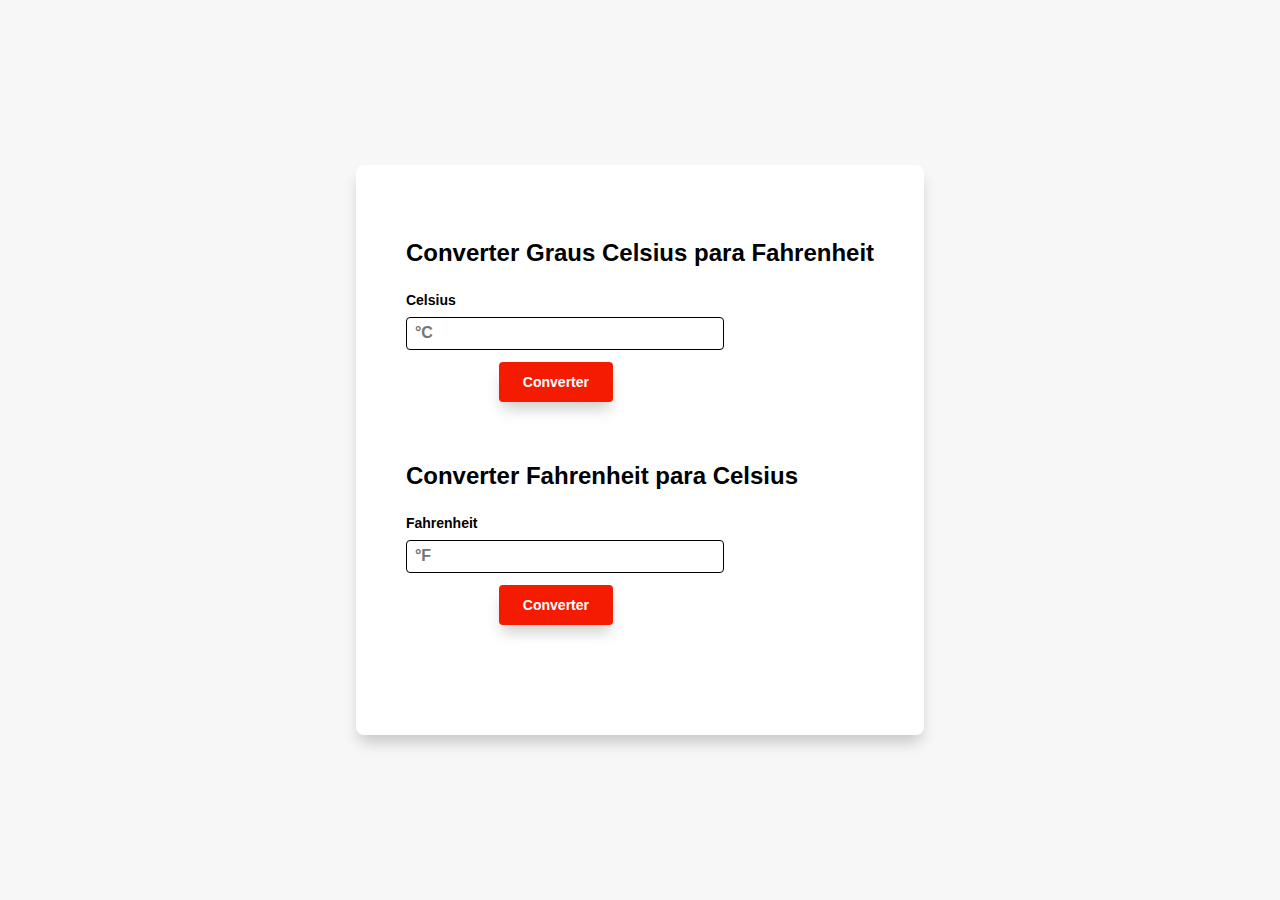
<file: Celsius/index.html>
<!DOCTYPE html>
<html lang="en">
<head>
  <meta charset="UTF-8">
  <meta http-equiv="X-UA-Compatible" content="IE=edge">
  <meta name="viewport" content="width=device-width, initial-scale=1.0">
  <link rel="stylesheet" href="style.css">
  <title>Celsius para Fahrenheit</title>
</head>
<body>


    <div class="container"> 
      <div class="celsisu-fahrenheit">
        <form action="" class="formulario">
          <div class="celsius">
            <p>Converter Graus Celsius para Fahrenheit</p>
            <label for="celsius">Celsius</label>
            <input type="text" name="celsius" id="" class="input-celsius" placeholder="°C">
            <div class="btn-container">
              <button class="btn-c">Converter</button>
            </div>
            <div class="container-resultado">
            </div>
          </div>
          <div class="fahrenheit">
            <p>Converter Fahrenheit para Celsius</p>
            <label for="">Fahrenheit</label>
            <input type="text" name="10" id="" class="input-fahrenheit" placeholder="°F">
            <div class="btn-container">
              <button class="btn-f">Converter</button>
            </div>
            <div class="container-resultado-1">
            </div>
          </div>
        </form>
      </div>
    </div>


    <script src="./script.js"></script>
</body>
</html>
</file>
<file: Celsius/style.css>
body {
  margin: 0;
  padding: 0;
  box-sizing: border-box;
  background-color: #f7f7f7;
}

.container {
  height: 100vh;
  display: flex;
  justify-content: center;
  align-items: center;
}

.celsisu-fahrenheit {
  background-color: #fff;
  padding: 50px;
  border-radius: 8px;
  box-shadow: 0px 10px 15px -3px rgba(0,0,0,0.2);
}

.celsius,
.fahrenheit {
  margin-bottom: 60px;
  position: relative;
}


.celsius p,
.fahrenheit p {
  font-family: Verdana, Geneva, Tahoma, sans-serif;
  font-size: 1.5rem;
  font-weight: 600;
}

.celsius label,
.fahrenheit label {
  font-family: Verdana, Geneva, Tahoma, sans-serif;
  font-size: 14px;
  font-weight: 600;
}

.celsisu-fahrenheit input {
  display: block;
  padding: 8px;
  width: 300px;
  margin-top: 8px;
  border-radius: 4px;
  border: 1px solid black;
}

.celsisu-fahrenheit input::placeholder {
  font-family: Verdana, Geneva, Tahoma, sans-serif;
  font-size: 16px;
  font-weight: 600;
}

.btn-container {
  display: flex;
  justify-content: center;
  width: 300px;
  margin-top: 12px;
}

.btn-c,
.btn-f {
  border: none;
  background-color: #F51B01;
  padding: 12px 24px;
  border-radius: 4px;
  font-family: Verdana, Geneva, Tahoma, sans-serif;
  font-size: 14px;
  font-weight: 600;
  color: #fff;
  box-shadow: 0px 10px 15px -3px rgba(0,0,0,0.2);
  transform: scale(1);
  transition: 0.3s ;
}

.btn-c:hover,
.btn-f:hover {
  background-color: #F52D00;
  transform: scale(1.1);
}

.container-resultado,
.container-resultado-1 {
  display: grid;
  justify-items: end;
  position: absolute;
  left: 380px;
  bottom: 50px;
  font-family: Verdana, Geneva, Tahoma, sans-serif;
  font-size: 32px;
  font-weight: 600;
}
</file>
